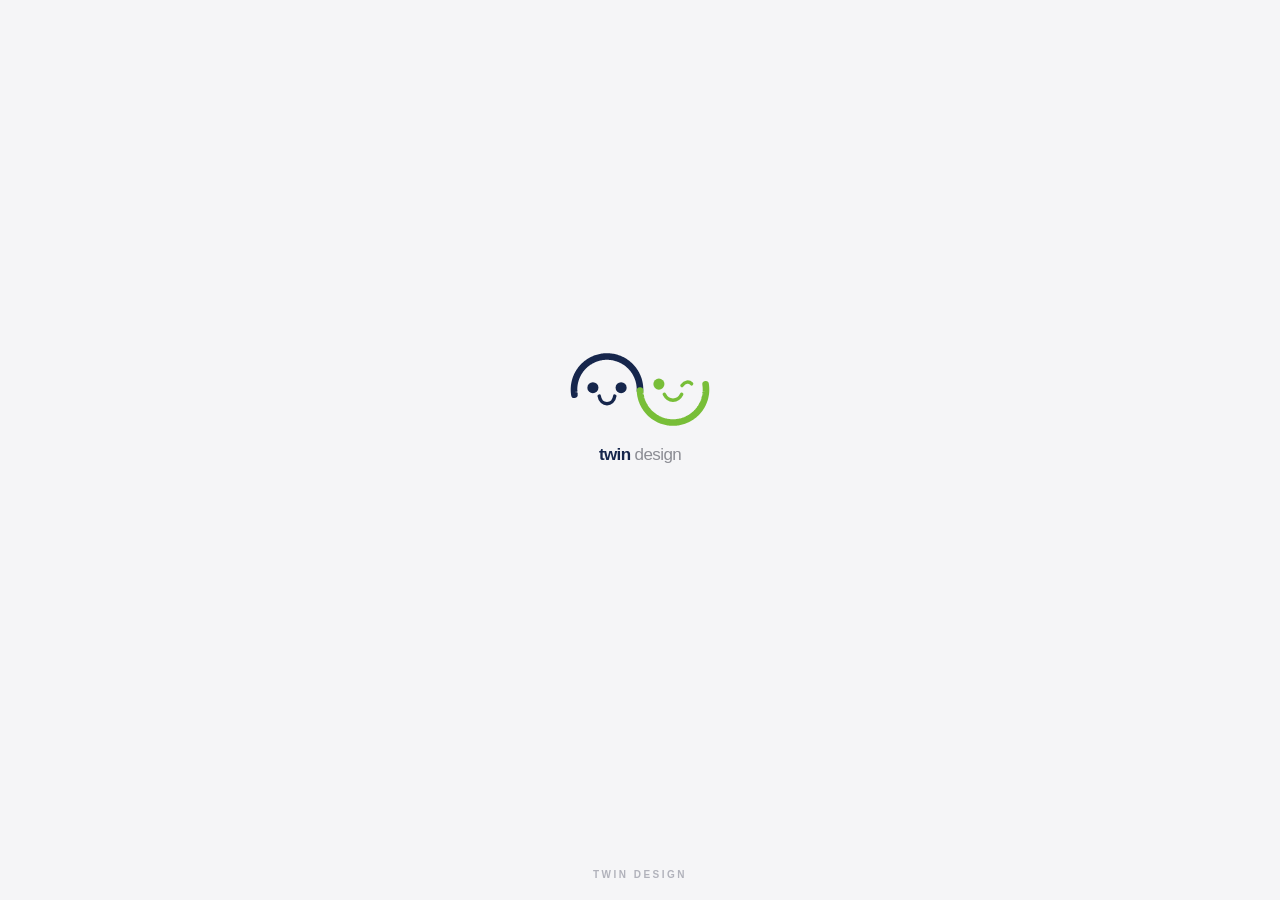
<file: index.html>
<!doctype html>
<html lang="ko">
<head>
  <meta charset="utf-8">
  <meta name="viewport" content="width=device-width, initial-scale=1, viewport-fit=cover">
  <meta name="theme-color" content="#f5f5f7">
  <meta name="description" content="트윈디자인 근무 기록">
  <meta name="referrer" content="no-referrer">
  <meta name="mobile-web-app-capable" content="yes">
  <meta name="apple-mobile-web-app-capable" content="yes">
  <meta name="apple-mobile-web-app-status-bar-style" content="default">
  <meta name="apple-mobile-web-app-title" content="트윈디자인">
  <meta http-equiv="Content-Security-Policy" content="default-src 'self'; script-src 'self'; style-src 'self'; img-src 'self'; connect-src 'self'; worker-src 'self'; manifest-src 'self'; object-src 'none'; base-uri 'none'; form-action 'none'">
  <title>트윈디자인 · 근무 기록</title>
  <link rel="manifest" href="./manifest.webmanifest">
  <link rel="icon" type="image/png" sizes="192x192" href="./icon-192.png">
  <link rel="apple-touch-icon" sizes="180x180" href="./apple-touch-icon.png">
  <link rel="stylesheet" href="./style.css">
  <script src="./app.js" defer></script>
</head>
<body data-entry="launch">
  <div class="shell">
    <main class="launch-main">
      <div class="intro">
        <img class="symbol" src="./logo.svg" alt="트윈디자인" width="144" height="75">
        <p class="brand">twin <span>design</span></p>
      </div>
      <div class="recovery">
        <p id="connectionStatus" class="status" role="status" aria-live="polite"></p>
        <a class="text-link" id="retryLink" href="https://script.google.com/macros/s/AKfycbxpjj3RTT7o_SYU6RBe5Q2iUxMbrNuzVPcuFRpk4Iu_C5wFCeAQRBKT9_PTDANGngUs/exec" target="_self" rel="noreferrer" hidden>다시 연결</a>
      </div>
      <noscript><p class="caption"><a class="text-link" href="https://script.google.com/macros/s/AKfycbxpjj3RTT7o_SYU6RBe5Q2iUxMbrNuzVPcuFRpk4Iu_C5wFCeAQRBKT9_PTDANGngUs/exec" rel="noreferrer">근무 기록으로 이동</a></p></noscript>
    </main>
    <footer>TWIN DESIGN</footer>
  </div>
</body>
</html>
</file>
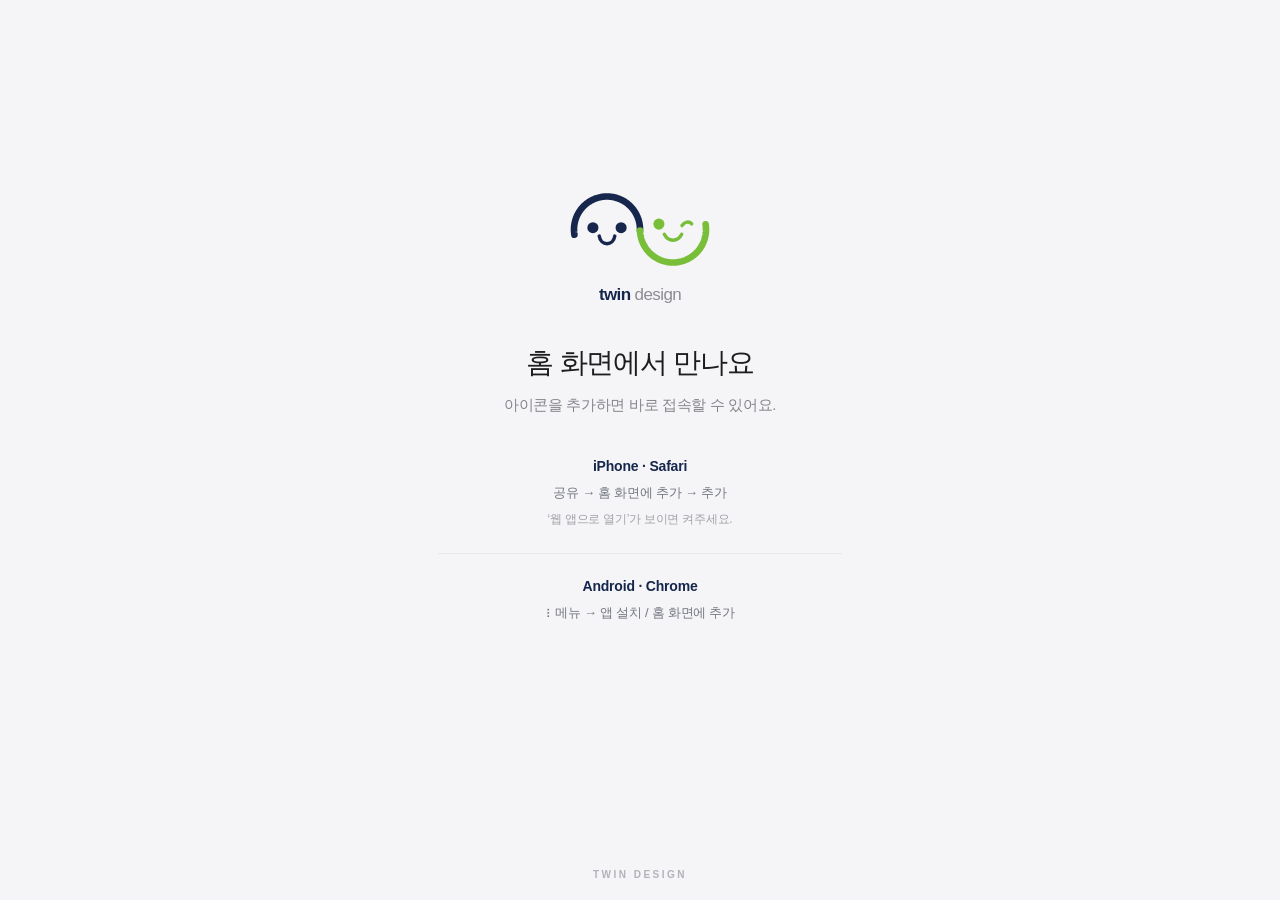
<file: install.html>
<!doctype html>
<html lang="ko">
<head>
  <meta charset="utf-8">
  <meta name="viewport" content="width=device-width, initial-scale=1, viewport-fit=cover">
  <meta name="theme-color" content="#f5f5f7">
  <meta name="description" content="트윈디자인 근무 기록">
  <meta name="referrer" content="no-referrer">
  <meta name="mobile-web-app-capable" content="yes">
  <meta name="apple-mobile-web-app-capable" content="yes">
  <meta name="apple-mobile-web-app-status-bar-style" content="default">
  <meta name="apple-mobile-web-app-title" content="트윈디자인">
  <meta http-equiv="Content-Security-Policy" content="default-src 'self'; script-src 'self'; style-src 'self'; img-src 'self'; connect-src 'self'; worker-src 'self'; manifest-src 'self'; object-src 'none'; base-uri 'none'; form-action 'none'">
  <title>트윈디자인 · 홈 화면 설치</title>
  <link rel="manifest" href="./manifest.webmanifest">
  <link rel="icon" type="image/png" sizes="192x192" href="./icon-192.png">
  <link rel="apple-touch-icon" sizes="180x180" href="./apple-touch-icon.png">
  <link rel="stylesheet" href="./style.css">
  <script src="./app.js" defer></script>
</head>
<body data-entry="install">
  <div class="shell">
    <main>
      <div class="intro">
        <img class="symbol" src="./logo.svg" alt="트윈디자인" width="144" height="75">
        <p class="brand">twin <span>design</span></p>
        <h1>홈 화면에서 만나요</h1>
        <p class="description">아이콘을 추가하면 바로 접속할 수 있어요.</p>
      </div>
      <div class="install-notes">
        <section><h2>iPhone · Safari</h2><p>공유 → 홈 화면에 추가 → 추가</p><p class="small">‘웹 앱으로 열기’가 보이면 켜주세요.</p></section>
        <section><h2>Android · Chrome</h2><p>⋮ 메뉴 → 앱 설치 / 홈 화면에 추가</p></section>
      </div>
      <div class="recovery">
        <p id="connectionStatus" class="status" role="status" aria-live="polite"></p>
        <a class="text-link" id="retryLink" href="https://script.google.com/macros/s/AKfycbxpjj3RTT7o_SYU6RBe5Q2iUxMbrNuzVPcuFRpk4Iu_C5wFCeAQRBKT9_PTDANGngUs/exec" target="_self" rel="noreferrer" hidden>다시 연결</a>
      </div>
    </main>
    <footer>TWIN DESIGN</footer>
  </div>
</body>
</html>
</file>
<file: style.css>
:root{color-scheme:light;font-family:-apple-system,BlinkMacSystemFont,"Apple SD Gothic Neo","Noto Sans KR",sans-serif;color:#1d1d1f;background:#f5f5f7;font-synthesis:none;-webkit-font-smoothing:antialiased}
*{box-sizing:border-box}
body{margin:0;min-width:280px}
a{-webkit-tap-highlight-color:transparent}
[hidden]{display:none!important}
.shell{min-height:100vh;min-height:100svh;max-width:460px;margin:auto;padding:calc(28px + env(safe-area-inset-top)) max(28px,env(safe-area-inset-right)) calc(20px + env(safe-area-inset-bottom)) max(28px,env(safe-area-inset-left));display:flex;flex-direction:column}
main{flex:1;display:flex;flex-direction:column;justify-content:center;padding:48px 0 64px}
.intro{text-align:center;animation:appear .45s cubic-bezier(.22,1,.36,1) both}
.symbol{display:block;width:144px;height:75px;margin:0 auto 18px}
.brand{font-size:17px;letter-spacing:-.6px;font-weight:650;margin:0 0 40px;color:#16264c}
.brand span{font-weight:400;color:#8c8d94}
.launch-main .brand{margin-bottom:0}
h1{font-size:28px;font-weight:700;line-height:1.25;letter-spacing:-1.2px;margin:0 0 12px}
.description{color:#85858d;font-size:15px;line-height:1.7;letter-spacing:-.35px;margin:0}
.recovery{text-align:center;min-height:34px;margin-top:30px}
.status{color:#85858d;font-size:13px;line-height:1.6;margin:0}
.status:not(:empty){margin-bottom:10px}
.text-link{display:inline-block;min-height:44px;padding:12px 6px;color:#344265;font-size:14px;line-height:20px;text-underline-offset:4px}
:focus-visible{outline:3px solid #78be38;outline-offset:4px;border-radius:4px}
.caption{font-size:12px;color:#93939c;margin:0;text-align:center}
footer{text-align:center;font-size:10px;letter-spacing:2.5px;color:#b1b2bb;font-weight:600}
.install-notes{margin-top:40px;text-align:center}
.install-notes h2{font-size:14px;letter-spacing:-.2px;color:#16264c;margin:0 0 8px;font-weight:600}
.install-notes p{font-size:13px;line-height:1.7;color:#747681;letter-spacing:-.25px;margin:0}
.install-notes .small{font-size:12px;color:#a0a0a8;margin-top:5px}
section+section{border-top:1px solid #e6e6eb;margin-top:24px;padding-top:24px}
@keyframes appear{from{opacity:0;transform:scale(.98)}to{opacity:1;transform:none}}
@media(max-height:650px){main{padding:24px 0 28px}.brand{margin-bottom:24px}.install-notes{margin-top:28px}}
@media(prefers-reduced-motion:reduce){*,*::before,*::after{animation:none!important;transition:none!important;scroll-behavior:auto!important}}
</file>
